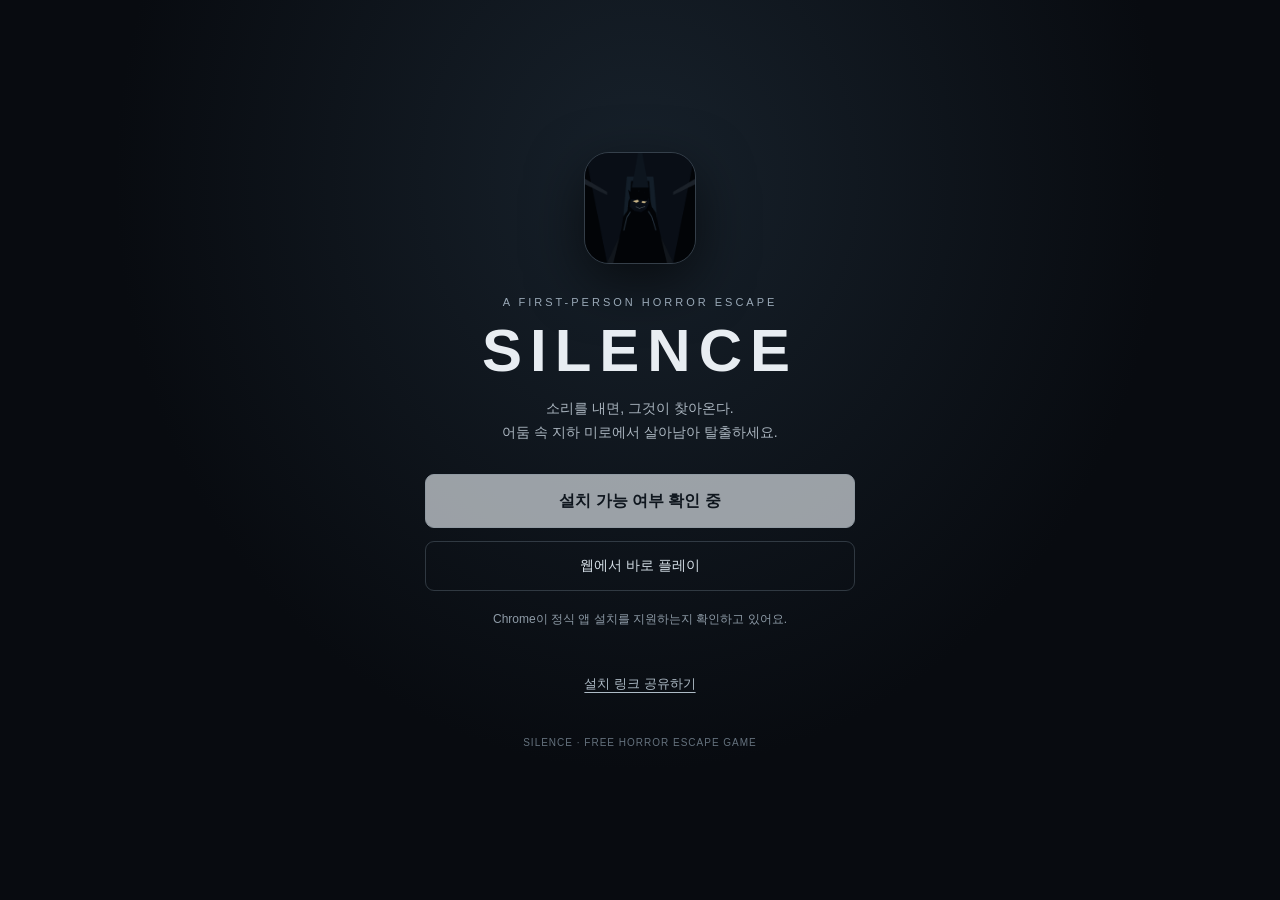
<file: install.html>
<!doctype html>
<html lang="ko">
<head>
  <meta charset="utf-8">
  <meta name="viewport" content="width=device-width,initial-scale=1,viewport-fit=cover">
  <meta name="theme-color" content="#080b10">
  <meta name="description" content="소리를 관리하며 지하 미로에서 탈출하라. SILENCE 3D 공포 탈출 게임을 설치하세요.">
  <meta property="og:title" content="SILENCE 앱 설치">
  <meta property="og:description" content="소리를 내면, 그것이 찾아온다. SILENCE 3D 공포 탈출 게임을 설치하세요.">
  <meta property="og:url" content="https://kanghuijun000.github.io/silence/install.html">
  <link rel="canonical" href="https://kanghuijun000.github.io/silence/install.html">
  <link rel="icon" href="./silence-app-icon.svg" type="image/svg+xml" sizes="any">
  <link rel="shortcut icon" href="./icon-512.png" type="image/png">
  <link rel="apple-touch-icon" href="./icon-512.png">
  <link rel="manifest" href="./manifest.json">
  <title>SILENCE 설치</title>
  <style>
    *{box-sizing:border-box}
    body{margin:0;min-height:100vh;min-height:100dvh;display:grid;place-items:center;padding:24px;background:radial-gradient(ellipse at 50% 20%,#17212b 0,#080b10 58%);color:#e8edf2;font-family:Arial,"Noto Sans KR",sans-serif}
    main{width:min(100%,430px);text-align:center}
    .icon{width:112px;height:112px;object-fit:cover;border-radius:25px;border:1px solid #aebdca35;box-shadow:0 18px 55px #0009}
    .eyebrow{margin:28px 0 8px;color:#9aa9b7;font-size:11px;letter-spacing:3px}
    h1{margin:0;font-size:clamp(42px,12vw,60px);letter-spacing:8px}
    .tagline{margin:12px 0 30px;color:#aab5bf;font-size:14px;line-height:1.7}
    .install{width:100%;min-height:54px;border:1px solid #d7e2eb;background:#e7edf2;color:#101820;border-radius:9px;font-size:16px;font-weight:800;cursor:pointer}
    .install:disabled{opacity:.65;cursor:default}
    .open{display:block;margin-top:13px;padding:15px;border:1px solid #66758266;border-radius:9px;color:#d5dfe7;text-decoration:none;font-size:14px}
    .hint{min-height:44px;margin:18px 0 0;color:#8e9ba7;font-size:12px;line-height:1.7}
    .share{margin-top:12px;border:0;background:transparent;color:#aebbc6;text-decoration:underline;text-underline-offset:4px;font-size:13px;padding:10px;cursor:pointer}
    .foot{margin-top:34px;color:#65727e;font-size:10px;letter-spacing:1px}
  </style>
</head>
<body>
  <main>
    <img class="icon" src="./icon-512.png" alt="SILENCE 앱 아이콘">
    <div class="eyebrow">A FIRST-PERSON HORROR ESCAPE</div>
    <h1>SILENCE</h1>
    <p class="tagline">소리를 내면, 그것이 찾아온다.<br>어둠 속 지하 미로에서 살아남아 탈출하세요.</p>
    <button class="install" id="installBtn" type="button">앱 설치하기</button>
    <a class="open" href="./">웹에서 바로 플레이</a>
    <p class="hint" id="hint" aria-live="polite">설치 버튼을 눌러 SILENCE를 기기에 추가하세요.</p>
    <button class="share" id="shareBtn" type="button">설치 링크 공유하기</button>
    <div class="foot">SILENCE · FREE HORROR ESCAPE GAME</div>
  </main>
  <script>
    const INSTALL_URL='https://kanghuijun000.github.io/silence/install.html';
    let installPrompt=null;
    const installBtn=document.getElementById('installBtn');
    const hint=document.getElementById('hint');
    const isIOS=/iphone|ipad|ipod/i.test(navigator.userAgent);
    const isAppWindow=window.matchMedia('(display-mode: standalone)').matches
      ||window.matchMedia('(display-mode: fullscreen)').matches
      ||window.navigator.standalone===true;

    installBtn.disabled=true;

    window.addEventListener('beforeinstallprompt',event=>{
      event.preventDefault();
      installPrompt=event;
      if(!isAppWindow){
        installBtn.disabled=false;
        installBtn.textContent='정식 앱으로 설치하기';
        hint.textContent='SILENCE를 독립 앱으로 설치할 수 있어요. 아래 버튼을 눌러 설치하세요.';
      }
    });

    window.addEventListener('appinstalled',()=>{
      installPrompt=null;
      installBtn.disabled=true;
      installBtn.textContent='설치 완료';
      hint.textContent='설치가 완료됐어요. 홈 화면의 SILENCE 아이콘으로 실행하세요.';
    });

    if(isAppWindow){
      installBtn.textContent='앱에서 실행 중';
      hint.textContent='SILENCE 앱 창에서 열렸어요.';
    }else if(isIOS){
      installBtn.textContent='iOS 설치 안내';
      hint.textContent='Safari 공유 메뉴에서 ‘홈 화면에 추가’를 이용하세요.';
    }else{
      installBtn.textContent='설치 가능 여부 확인 중';
      hint.textContent='Chrome이 정식 앱 설치를 지원하는지 확인하고 있어요.';
      window.setTimeout(()=>{
        if(!installPrompt&&!isAppWindow){
          installBtn.disabled=true;
          installBtn.textContent='정식 설치를 사용할 수 없음';
          hint.textContent='Chrome에서 정식 앱 설치 요청이 확인되지 않았어요. Chrome 메뉴에 ‘앱 설치’가 표시될 때만 설치하세요. ‘홈 화면에 추가’는 Chrome 바로가기를 만들 수 있어 최근 앱 아이콘이 Chrome으로 남을 수 있어요.';
        }
      },2500);
    }

    installBtn.addEventListener('click',async()=>{
      if(isAppWindow||!installPrompt)return;
      const prompt=installPrompt;
      installPrompt=null;
      try{
        await prompt.prompt();
        const choice=await prompt.userChoice;
        if(choice.outcome==='accepted'){
          installBtn.textContent='설치 진행 중';
          installBtn.disabled=true;
          hint.textContent='설치가 끝나면 홈 화면의 SILENCE 아이콘으로 실행하세요.';
        }else{
          installBtn.disabled=false;
          installBtn.textContent='정식 앱으로 설치하기';
          hint.textContent='설치가 취소됐어요. 원할 때 다시 시도할 수 있어요.';
        }
      }catch(error){
        installBtn.disabled=true;
        installBtn.textContent='설치 요청 실패';
        hint.textContent='Chrome이 설치 요청을 처리하지 못했어요. 페이지를 새로고침한 뒤 다시 확인하세요.';
      }
    });

    document.getElementById('shareBtn').addEventListener('click',async()=>{
      try{
        if(navigator.share) await navigator.share({title:'SILENCE 앱 설치',text:'SILENCE 3D 공포 탈출 게임을 설치해 보세요.',url:INSTALL_URL});
        else if(navigator.clipboard?.writeText){await navigator.clipboard.writeText(INSTALL_URL);hint.textContent='설치 링크를 복사했어요.';}
        else{hint.textContent='주소창의 설치 링크를 복사해 공유하세요.';}
      }catch(error){if(error.name!=='AbortError')hint.textContent='설치 링크를 복사해 공유하세요.';}
    });

    if('serviceWorker' in navigator){
      navigator.serviceWorker.register('./sw.js',{updateViaCache:'none'}).catch(()=>{});
    }
  </script>
</body>
</html>
</file>
